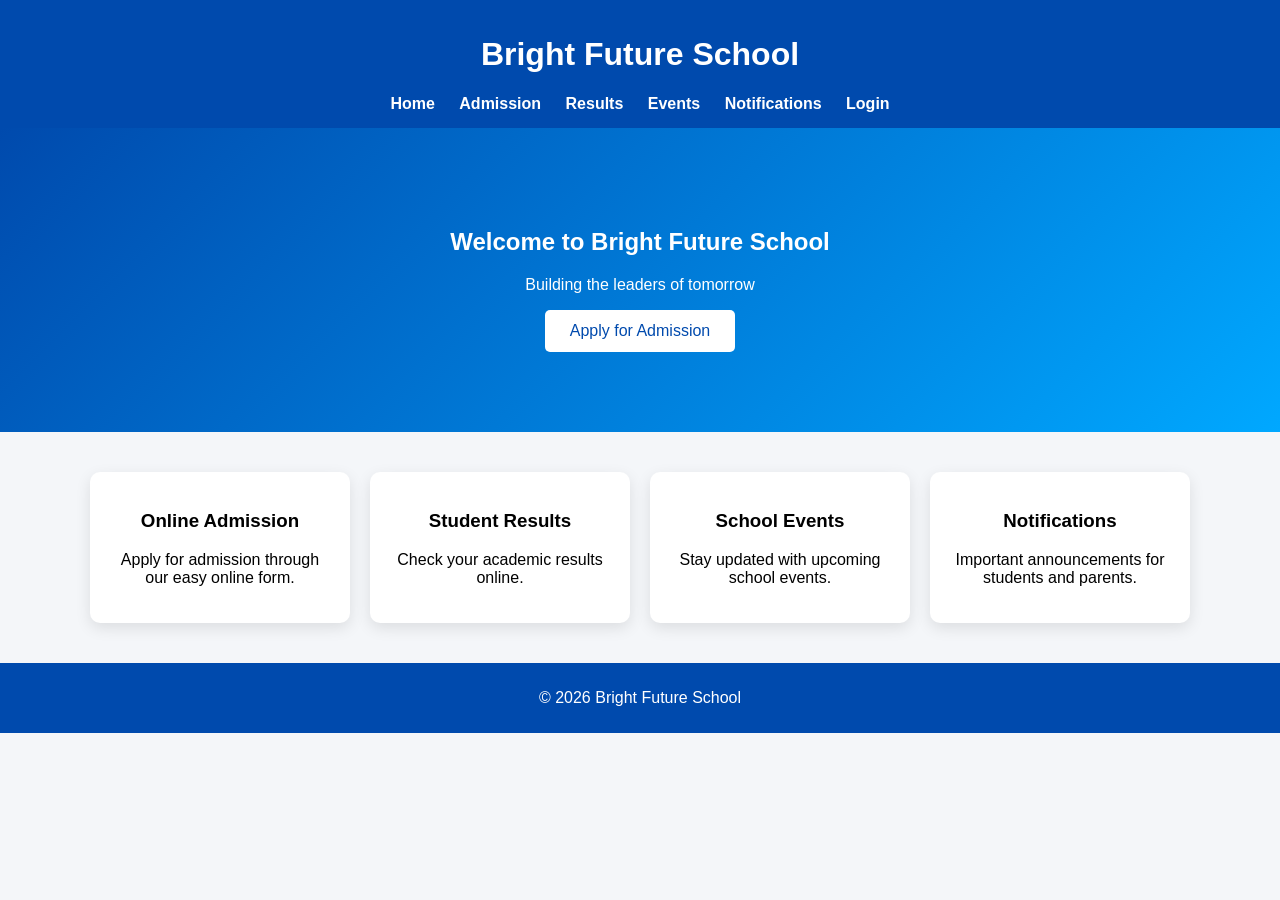
<file: index.html>
<!DOCTYPE html>
<html lang="en">
<head>
<meta charset="UTF-8">
<title>Bright Future School</title>
<link rel="stylesheet" href="css/style.css">
</head>

<body>

<header>
<h1>Bright Future School</h1>

<nav>
<a href="index.html">Home</a>
<a href="admission.html">Admission</a>
<a href="results.html">Results</a>
<a href="events.html">Events</a>
<a href="notifications.html">Notifications</a>
<a href="login.html">Login</a>
</nav>
</header>

<section class="hero">
<h2>Welcome to Bright Future School</h2>
<p>Building the leaders of tomorrow</p>
<button onclick="location.href='admission.html'">Apply for Admission</button>
</section>

<section class="features">

<div class="card">
<h3>Online Admission</h3>
<p>Apply for admission through our easy online form.</p>
</div>

<div class="card">
<h3>Student Results</h3>
<p>Check your academic results online.</p>
</div>

<div class="card">
<h3>School Events</h3>
<p>Stay updated with upcoming school events.</p>
</div>

<div class="card">
<h3>Notifications</h3>
<p>Important announcements for students and parents.</p>
</div>

</section>

<footer>
<p>© 2026 Bright Future School</p>
</footer>

</body>
</html>
</file>
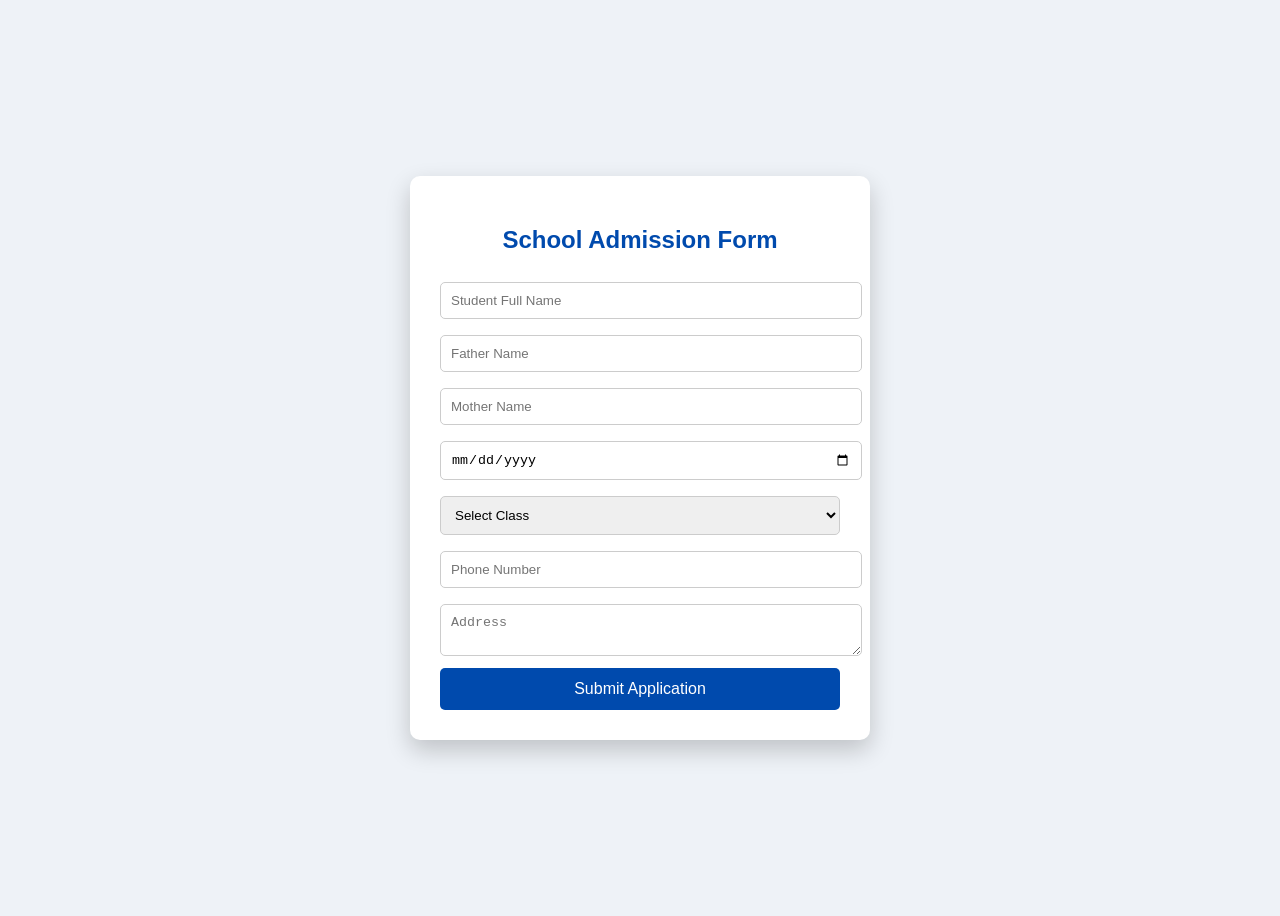
<file: admission.html>
<!DOCTYPE html>
<html>
<head>
<title>Admission Form</title>
<style>

body{
font-family:Arial;
background:#eef2f7;
display:flex;
justify-content:center;
align-items:center;
height:100vh;
}

.form-box{
background:white;
padding:30px;
width:400px;
border-radius:10px;
box-shadow:0 10px 25px rgba(0,0,0,0.2);
}

h2{
text-align:center;
color:#004aad;
}

input,select,textarea{
width:100%;
padding:10px;
margin:8px 0;
border-radius:5px;
border:1px solid #ccc;
}

button{
width:100%;
padding:12px;
background:#004aad;
color:white;
border:none;
border-radius:5px;
font-size:16px;
cursor:pointer;
}

button:hover{
background:#003080;
}

</style>
</head>

<body>

<div class="form-box">

<h2>School Admission Form</h2>

<form>

<input type="text" placeholder="Student Full Name" required>

<input type="text" placeholder="Father Name">

<input type="text" placeholder="Mother Name">

<input type="date">

<select>
<option>Select Class</option>
<option>Class 1</option>
<option>Class 2</option>
<option>Class 3</option>
<option>Class 4</option>
<option>Class 5</option>
</select>

<input type="text" placeholder="Phone Number">

<textarea placeholder="Address"></textarea>

<button type="submit">Submit Application</button>

</form>

</div>

</body>
</html>
</file>
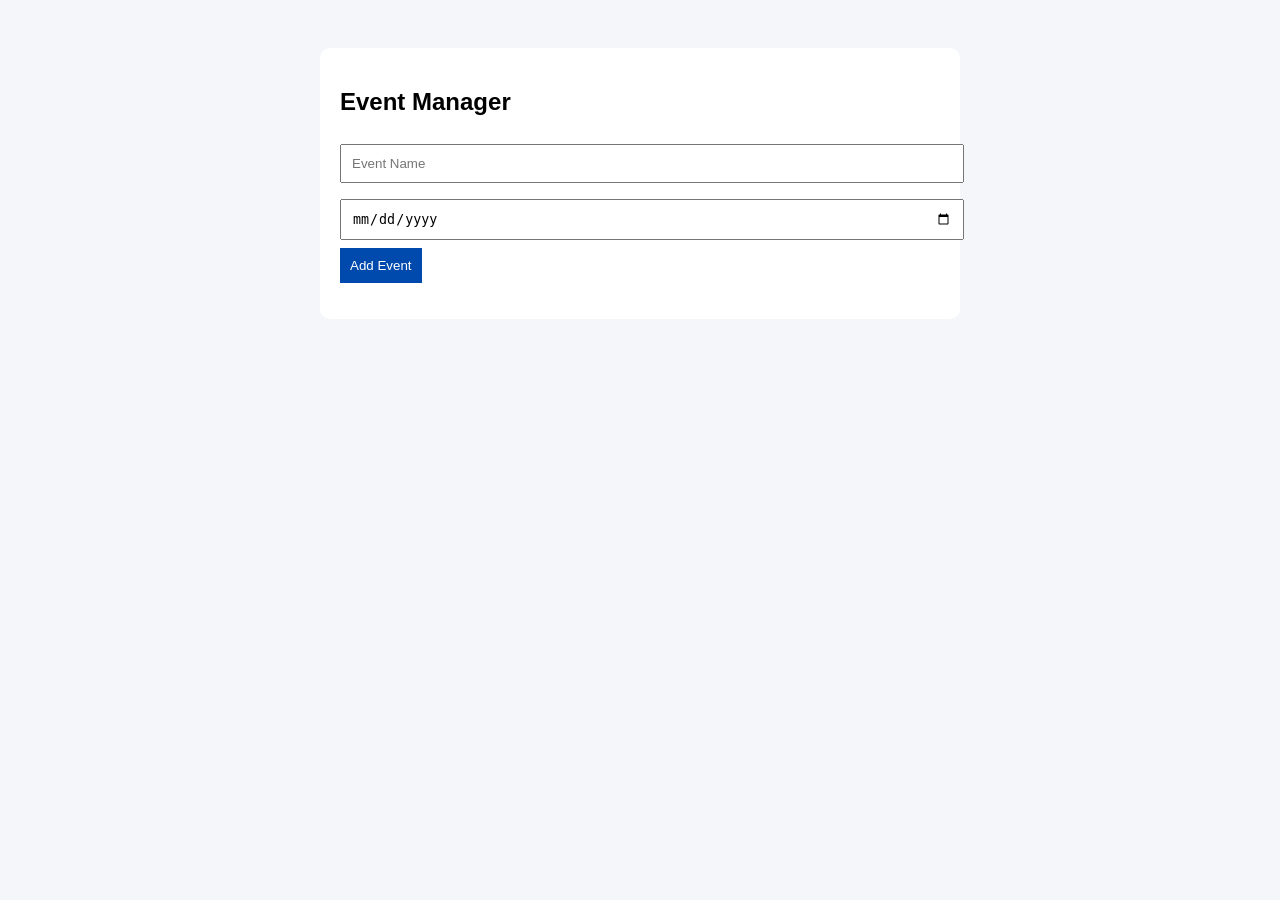
<file: event.html>
<!DOCTYPE html>
<html>
<head>
<title>Event Manager</title>

<style>

body{
font-family:Arial;
background:#f4f6f9;
padding:40px;
}

.event-box{
background:white;
padding:20px;
border-radius:10px;
max-width:600px;
margin:auto;
}

input{
width:100%;
padding:10px;
margin:8px 0;
}

button{
padding:10px;
background:#004aad;
color:white;
border:none;
}

li{
background:#e6f0ff;
padding:10px;
margin:5px 0;
border-radius:5px;
}

</style>
</head>

<body>

<div class="event-box">

<h2>Event Manager</h2>

<input type="text" id="eventName" placeholder="Event Name">

<input type="date" id="eventDate">

<button onclick="addEvent()">Add Event</button>

<ul id="eventList"></ul>

</div>

<script>

function addEvent(){

let name=document.getElementById("eventName").value;

let date=document.getElementById("eventDate").value;

let li=document.createElement("li");

li.textContent=name + " - " + date;

document.getElementById("eventList").appendChild(li);

}

</script>

</body>
</html>
</file>
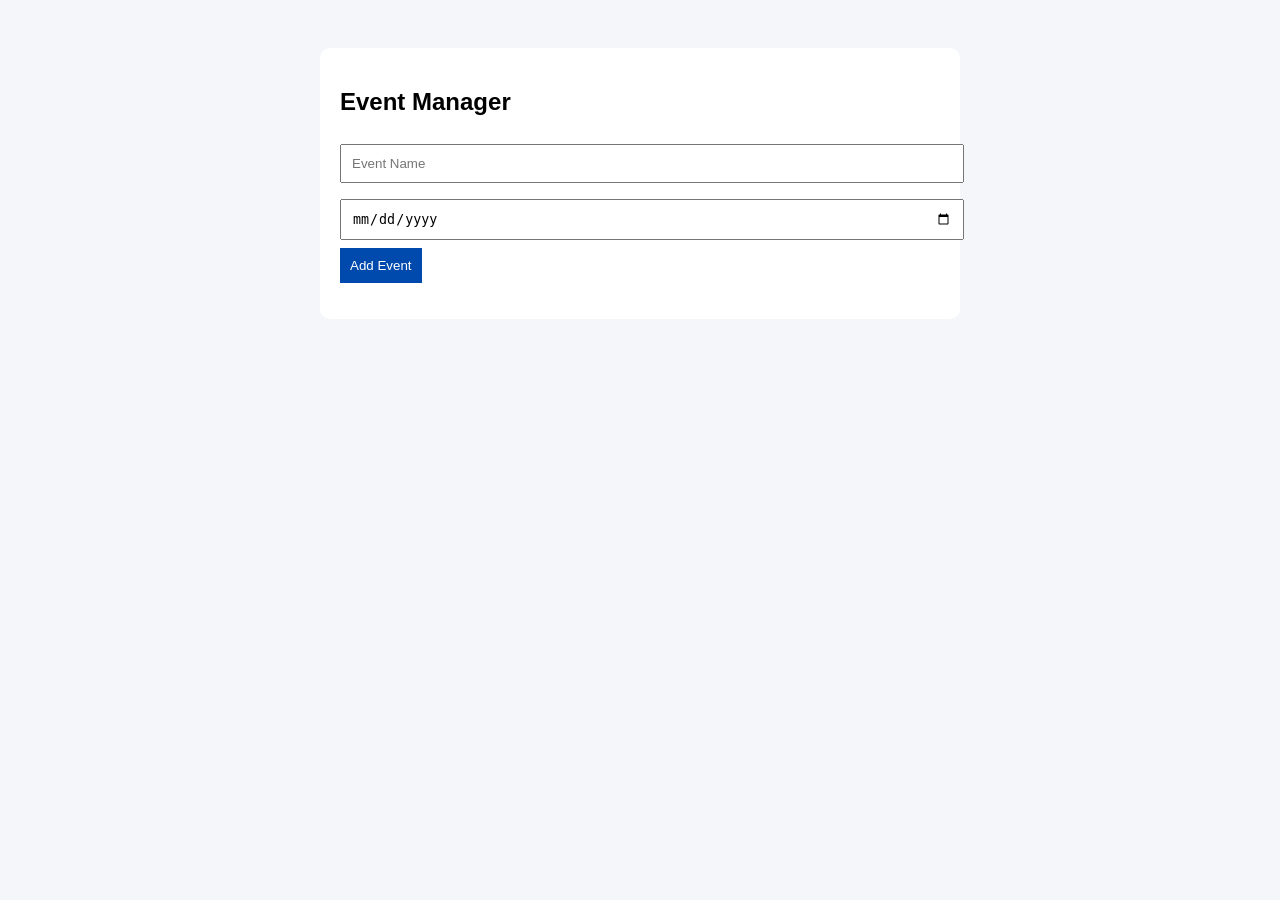
<file: events.html>
<!DOCTYPE html>
<html>
<head>
<title>Event Manager</title>

<style>

body{
font-family:Arial;
background:#f4f6f9;
padding:40px;
}

.event-box{
background:white;
padding:20px;
border-radius:10px;
max-width:600px;
margin:auto;
}

input{
width:100%;
padding:10px;
margin:8px 0;
}

button{
padding:10px;
background:#004aad;
color:white;
border:none;
}

li{
background:#e6f0ff;
padding:10px;
margin:5px 0;
border-radius:5px;
}

</style>
</head>

<body>

<div class="event-box">

<h2>Event Manager</h2>

<input type="text" id="eventName" placeholder="Event Name">

<input type="date" id="eventDate">

<button onclick="addEvent()">Add Event</button>

<ul id="eventList"></ul>

</div>

<script>

function addEvent(){

let name=document.getElementById("eventName").value;

let date=document.getElementById("eventDate").value;

let li=document.createElement("li");

li.textContent=name + " - " + date;

document.getElementById("eventList").appendChild(li);

}

</script>

</body>
</html>
</file>
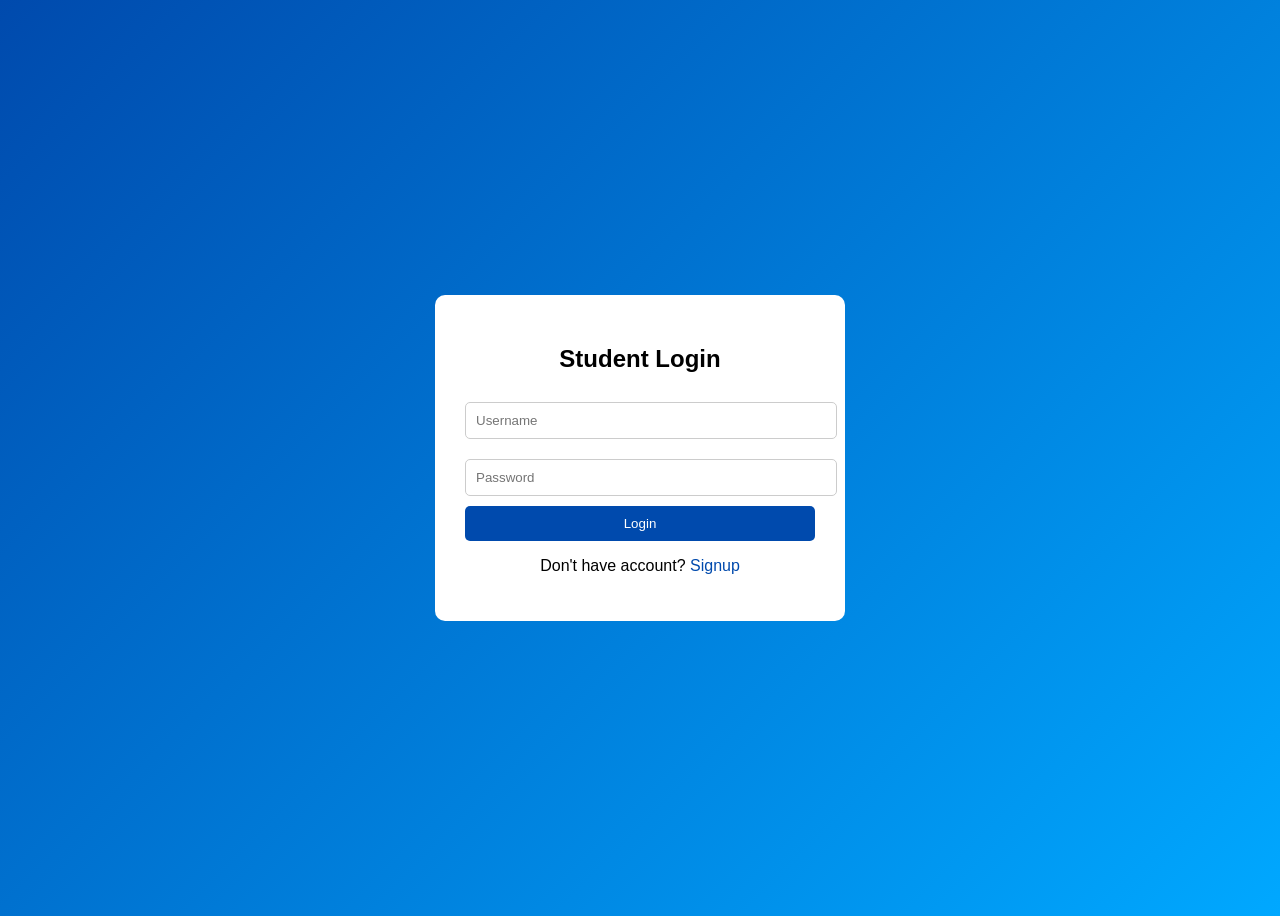
<file: login.html>
<!DOCTYPE html>
<html>
<head>
<title>Login</title>

<style>

body{
background:linear-gradient(135deg,#004aad,#00a8ff);
font-family:Arial;
display:flex;
justify-content:center;
align-items:center;
height:100vh;
}

.login-box{
background:white;
padding:30px;
width:350px;
border-radius:10px;
text-align:center;
}

input{
width:100%;
padding:10px;
margin:10px 0;
border:1px solid #ccc;
border-radius:5px;
}

button{
width:100%;
padding:10px;
background:#004aad;
color:white;
border:none;
border-radius:5px;
cursor:pointer;
}

a{
text-decoration:none;
color:#004aad;
}

</style>
</head>

<body>

<div class="login-box">

<h2>Student Login</h2>

<form>

<input type="text" placeholder="Username" required>

<input type="password" placeholder="Password" required>

<button>Login</button>

<p>Don't have account? <a href="signup.html">Signup</a></p>

</form>

</div>

</body>

</html>
</file>
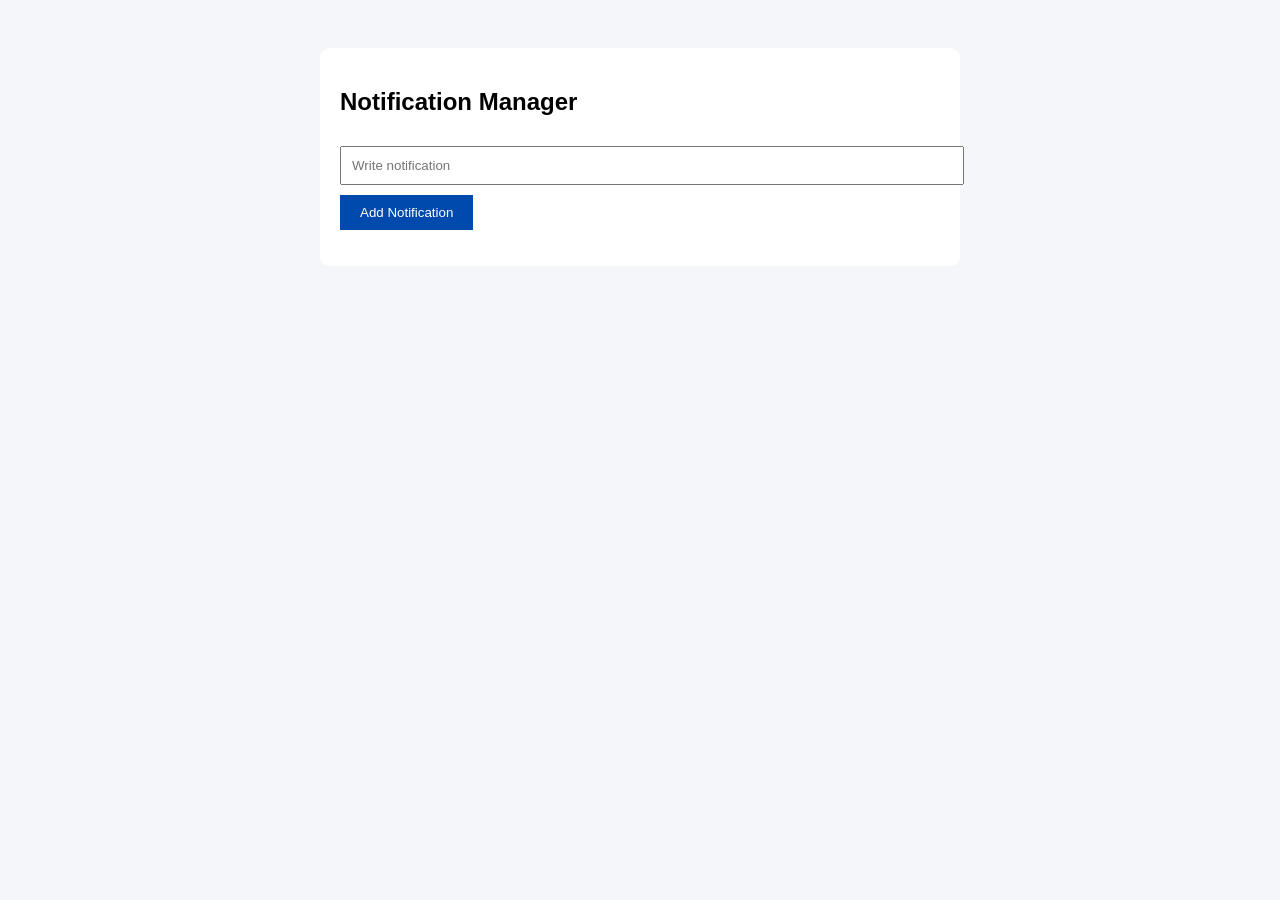
<file: notification.html>
<!DOCTYPE html>
<html>
<head>
<title>Notifications</title>

<style>

body{
font-family:Arial;
background:#f4f6f9;
padding:40px;
}

.notification-box{
background:white;
padding:20px;
border-radius:10px;
max-width:600px;
margin:auto;
}

input{
width:100%;
padding:10px;
margin:10px 0;
}

button{
padding:10px 20px;
background:#004aad;
color:white;
border:none;
}

li{
background:#eef2f7;
padding:10px;
margin:5px 0;
border-radius:5px;
}

</style>
</head>

<body>

<div class="notification-box">

<h2>Notification Manager</h2>

<input type="text" id="note" placeholder="Write notification">

<button onclick="addNote()">Add Notification</button>

<ul id="list"></ul>

</div>

<script>

function addNote(){

let note=document.getElementById("note").value;

let li=document.createElement("li");

li.textContent=note;

document.getElementById("list").appendChild(li);

}

</script>

</body>
</html>
</file>
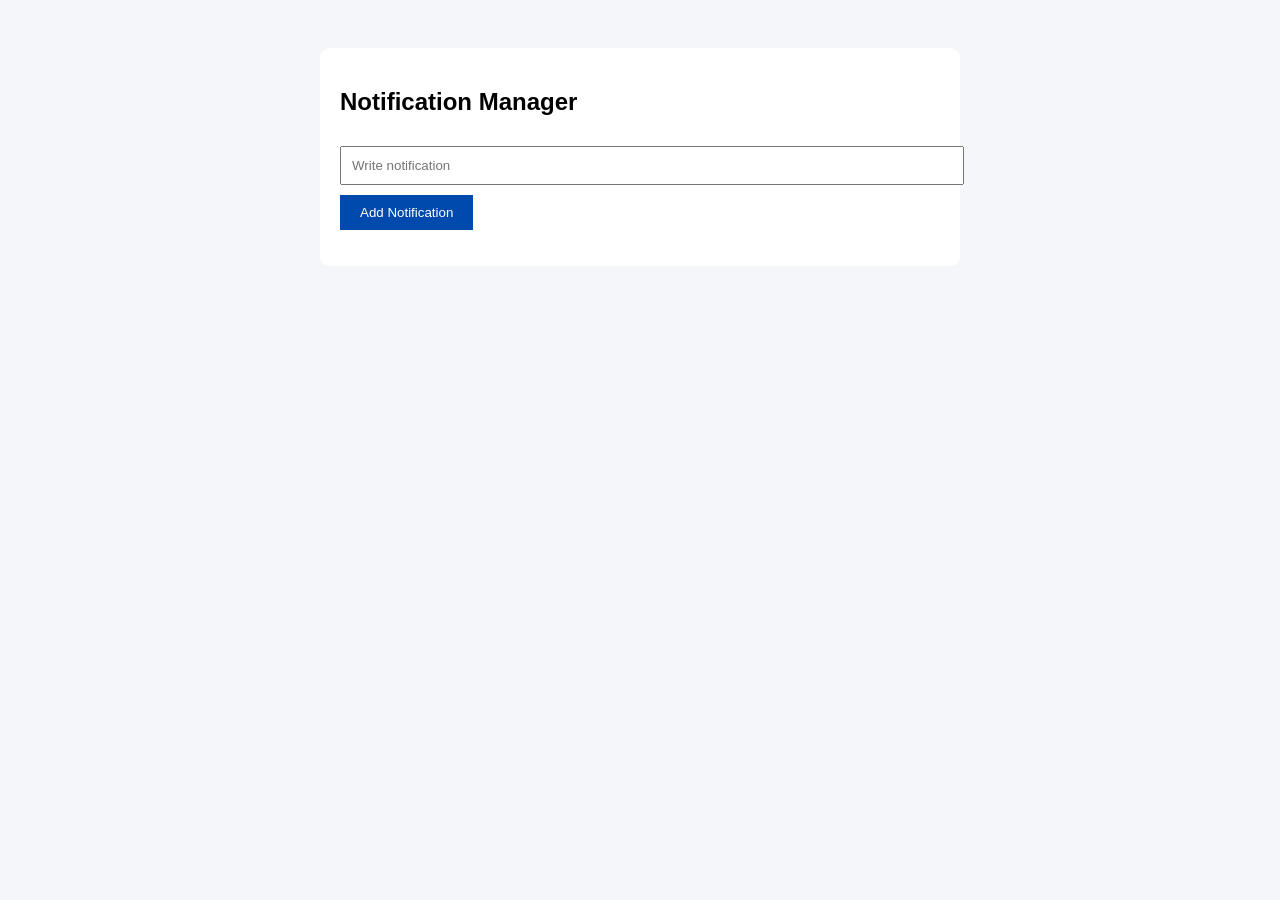
<file: notifications.html>
<!DOCTYPE html>
<html>
<head>
<title>Notifications</title>

<style>

body{
font-family:Arial;
background:#f4f6f9;
padding:40px;
}

.notification-box{
background:white;
padding:20px;
border-radius:10px;
max-width:600px;
margin:auto;
}

input{
width:100%;
padding:10px;
margin:10px 0;
}

button{
padding:10px 20px;
background:#004aad;
color:white;
border:none;
}

li{
background:#eef2f7;
padding:10px;
margin:5px 0;
border-radius:5px;
}

</style>
</head>

<body>

<div class="notification-box">

<h2>Notification Manager</h2>

<input type="text" id="note" placeholder="Write notification">

<button onclick="addNote()">Add Notification</button>

<ul id="list"></ul>

</div>

<script>

function addNote(){

let note=document.getElementById("note").value;

let li=document.createElement("li");

li.textContent=note;

document.getElementById("list").appendChild(li);

}

</script>

</body>
</html>
</file>
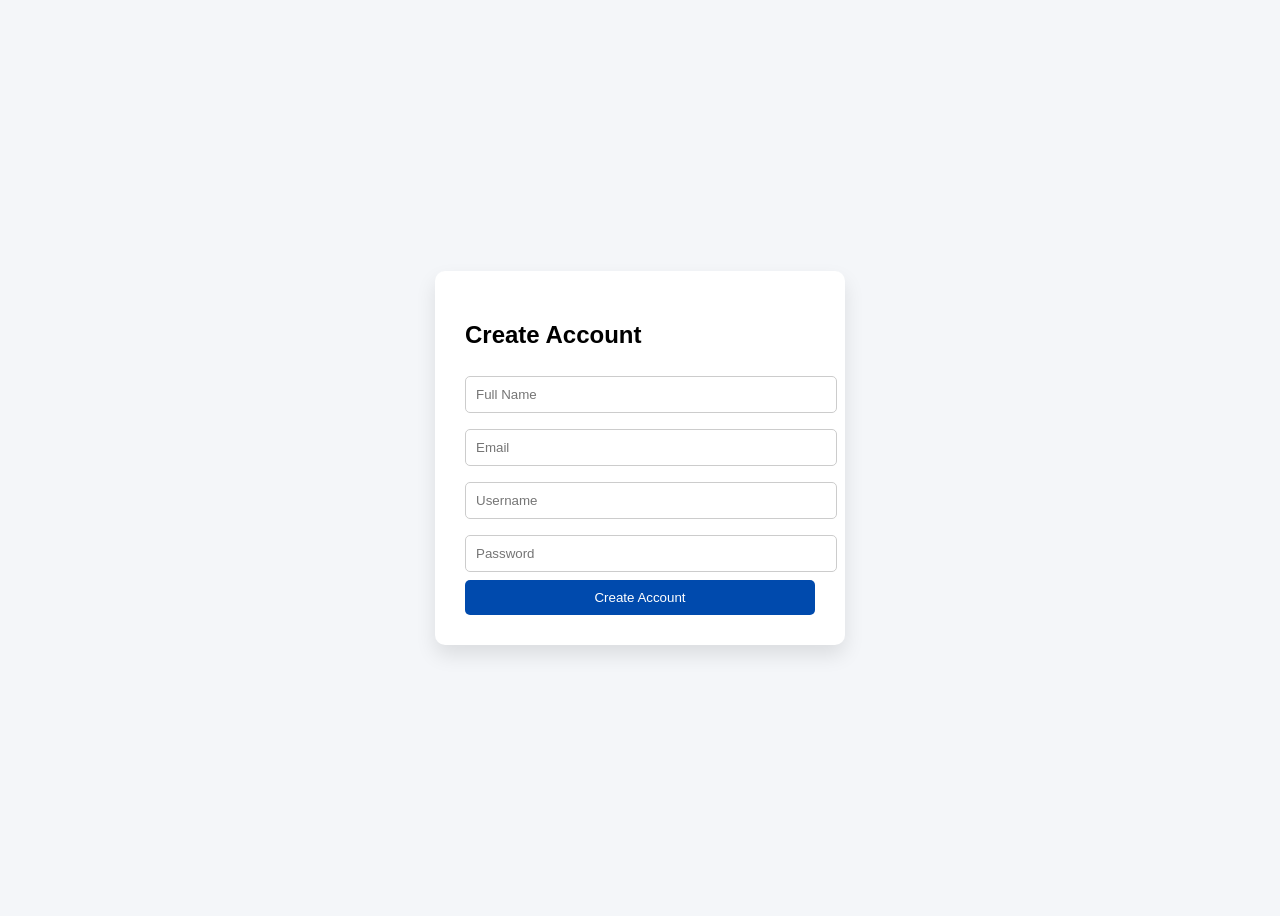
<file: signup.html>
<!DOCTYPE html>
<html>
<head>
<title>Signup</title>

<style>

body{
background:#f4f6f9;
font-family:Arial;
display:flex;
justify-content:center;
align-items:center;
height:100vh;
}

.signup-box{
background:white;
padding:30px;
width:350px;
border-radius:10px;
box-shadow:0 10px 20px rgba(0,0,0,0.1);
}

input{
width:100%;
padding:10px;
margin:8px 0;
border-radius:5px;
border:1px solid #ccc;
}

button{
width:100%;
padding:10px;
background:#004aad;
color:white;
border:none;
border-radius:5px;
}

</style>
</head>

<body>

<div class="signup-box">

<h2>Create Account</h2>

<form>

<input type="text" placeholder="Full Name">

<input type="email" placeholder="Email">

<input type="text" placeholder="Username">

<input type="password" placeholder="Password">

<button>Create Account</button>

</form>

</div>

</body>
</html>
</file>
<file: css/style.css>
body{
font-family: Arial;
margin:0;
background:#f4f6f9;
}

header{
background:#004aad;
color:white;
padding:15px;
text-align:center;
}

nav a{
color:white;
margin:10px;
text-decoration:none;
font-weight:bold;
}

.hero{
background:linear-gradient(135deg,#004aad,#00a8ff);
color:white;
padding:80px;
text-align:center;
}

.hero button{
padding:12px 25px;
border:none;
background:white;
color:#004aad;
font-size:16px;
border-radius:5px;
cursor:pointer;
}

.features{
display:flex;
justify-content:center;
gap:20px;
padding:40px;
flex-wrap:wrap;
}

.card{
background:white;
padding:20px;
width:220px;
border-radius:10px;
box-shadow:0 5px 15px rgba(0,0,0,0.1);
text-align:center;
}

footer{
background:#004aad;
color:white;
text-align:center;
padding:10px;
}
</file>
